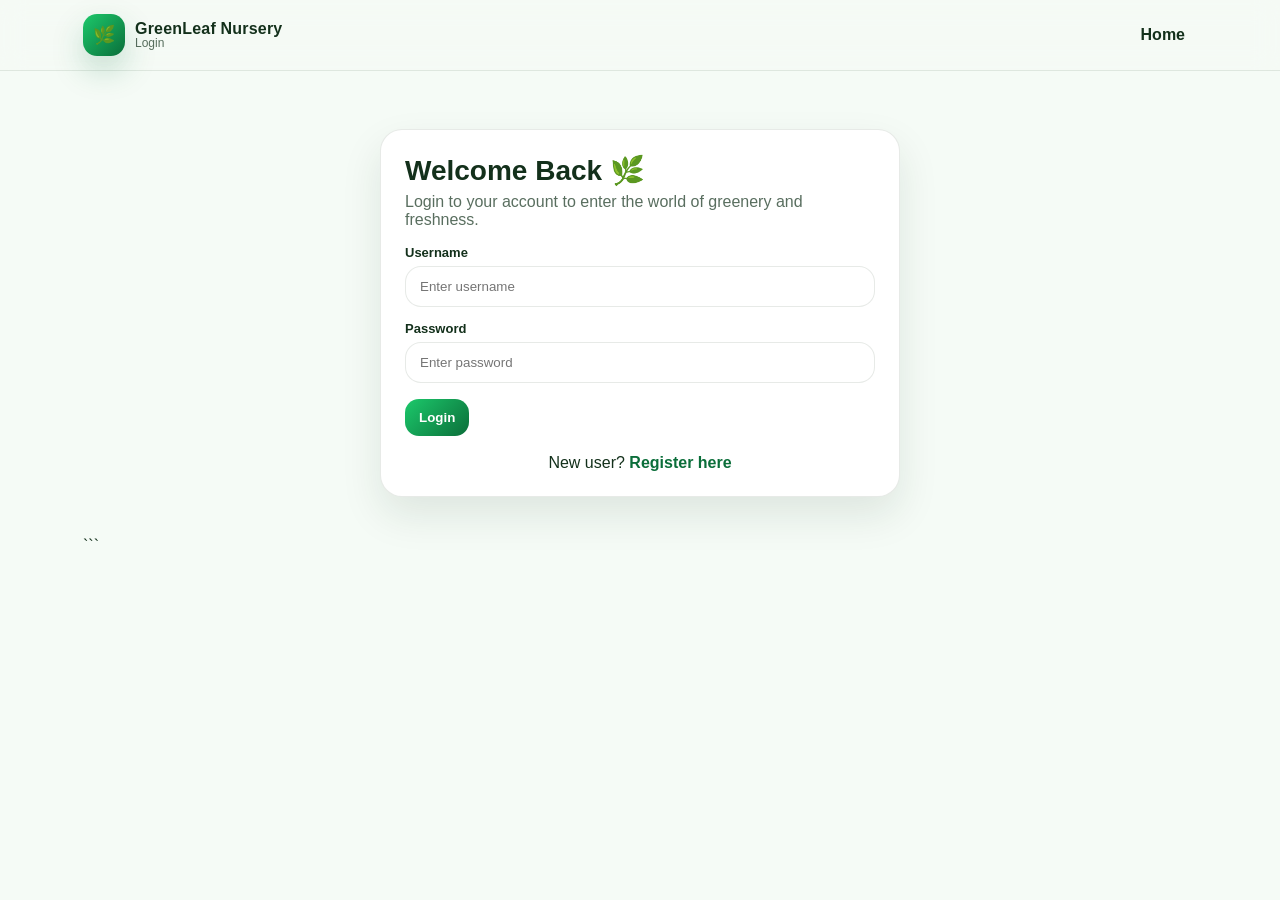
<file: src/main/resources/static/login.html>
<!DOCTYPE html>

<html lang="en">
<head>
    <meta charset="UTF-8">
    <meta name="viewport" content="width=device-width, initial-scale=1.0">
    <title>Login - GreenLeaf Nursery</title>


<link rel="stylesheet" href="css/style.css">

<style>
    .auth-wrap{
        max-width:1150px;
        margin:0 auto;
        padding:18px;
    }

    .auth-card{
        max-width:520px;
        margin:40px auto;
        background:#fff;
        border:1px solid rgba(19,48,27,0.10);
        border-radius:22px;
        box-shadow:0 18px 40px rgba(19,48,27,0.10);
        padding:24px;
    }

    .auth-title{
        margin:0;
        font-size:28px;
        font-weight:900;
    }

    .auth-sub{
        color:rgba(19,48,27,0.70);
        margin-top:6px;
    }

    .field{
        display:grid;
        gap:6px;
        margin-top:14px;
    }

    label{
        font-weight:800;
        font-size:13px;
    }

    input{
        width:100%;
        padding:12px 14px;
        border-radius:16px;
        border:1px solid rgba(19,48,27,0.10);
        outline:none;
        font-family:inherit;
    }

    .error{
        color:#c62828;
        margin-top:10px;
        font-weight:700;
    }

    .bottom{
        margin-top:18px;
        text-align:center;
    }

    .bottom a{
        color:#0b6e3a;
        font-weight:700;
        text-decoration:none;
    }
</style>


</head>
<body>

<header class="nav">
    <div class="nav-inner">

    <div class="brand"
         onclick="window.location.href='index.html'">

        <div class="logo">🌿</div>

        <div class="brand-text">
            <div class="brand-name">
                GreenLeaf Nursery
            </div>

            <div class="brand-sub">
                Login
            </div>
        </div>
    </div>

    <nav class="nav-links">
        <a href="index.html">
            Home
        </a>
    </nav>

</div>


</header>

<div class="auth-wrap">


<div class="auth-card">

    <h2 class="auth-title">
        Welcome Back 🌿
    </h2>

    <p class="auth-sub">
        Login to your account to enter the world of greenery and freshness.
    </p>

    <div class="field">
        <label>Username</label>
        <input
                id="username"
                placeholder="Enter username">
    </div>

    <div class="field">
        <label>Password</label>
        <input
                id="password"
                type="password"
                placeholder="Enter password">
    </div>

    <div style="margin-top:16px;">
        <button
                class="btn btn-primary"
                onclick="login()">
            Login
        </button>
    </div>

    <div
            id="error"
            class="error">
    </div>

    <div class="bottom">
        New user?
        <a href="register.html">
            Register here
        </a>
    </div>

</div>
```

</div>

<script src="js/login.js"></script>

</body>
</html>
</file>
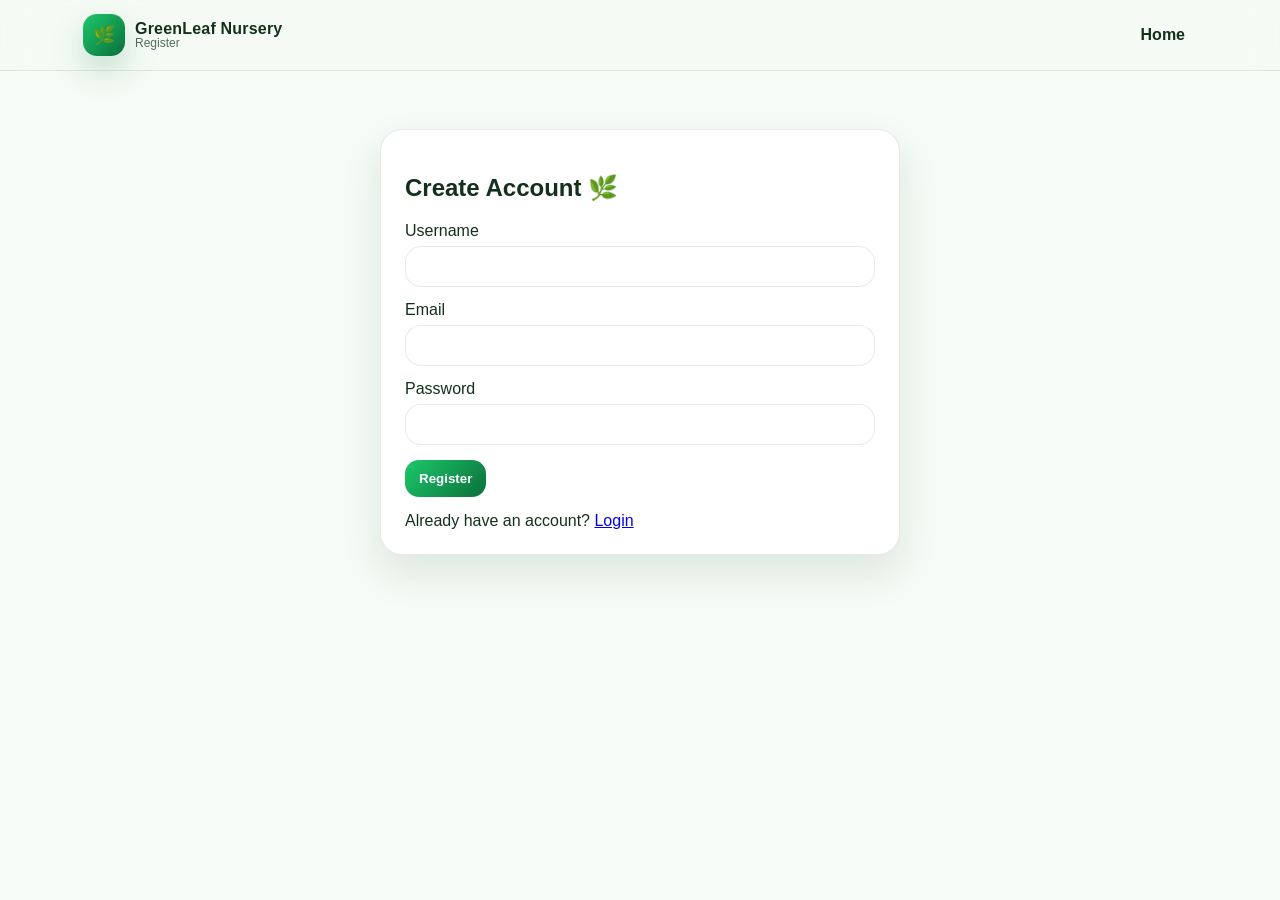
<file: src/main/resources/static/register.html>
<!DOCTYPE html>
<html lang="en">
<head>
    <meta charset="UTF-8">
    <meta name="viewport"
          content="width=device-width, initial-scale=1.0">

    <title>Register - GreenLeaf Nursery</title>

    <link rel="stylesheet" href="css/style.css">

    <style>
        .auth-wrap{
            max-width:1150px;
            margin:0 auto;
            padding:18px;
        }

        .auth-card{
            max-width:520px;
            margin:40px auto;
            background:#fff;
            border:1px solid rgba(19,48,27,0.10);
            border-radius:22px;
            box-shadow:0 18px 40px rgba(19,48,27,0.10);
            padding:24px;
        }

        .field{
            display:grid;
            gap:6px;
            margin-top:14px;
        }

        input{
            width:100%;
            padding:12px 14px;
            border-radius:16px;
            border:1px solid rgba(19,48,27,0.10);
        }

        .msg{
            margin-top:12px;
            font-weight:700;
        }

        .success{
            color:green;
        }

        .error{
            color:red;
        }
    </style>
</head>
<body>

<header class="nav">
    <div class="nav-inner">

        <div class="brand"
             onclick="window.location.href='index.html'">

            <div class="logo">🌿</div>

            <div class="brand-text">
                <div class="brand-name">
                    GreenLeaf Nursery
                </div>

                <div class="brand-sub">
                    Register
                </div>
            </div>

        </div>

        <nav class="nav-links">
            <a href="index.html">
                Home
            </a>
        </nav>

    </div>
</header>

<div class="auth-wrap">

    <div class="auth-card">

        <h2>Create Account 🌿</h2>

        <div class="field">
            <label>Username</label>
            <input id="username">
        </div>

        <div class="field">
            <label>Email</label>
            <input id="email">
        </div>

        <div class="field">
            <label>Password</label>
            <input
                    id="password"
                    type="password">
        </div>

        <div style="margin-top:15px;">
            <button
                    class="btn btn-primary"
                    onclick="registerUser()">
                Register
            </button>
        </div>

        <div
                id="message"
                class="msg">
        </div>

        <div style="margin-top:15px;">
            Already have an account?
            <a href="login.html">
                Login
            </a>
        </div>

    </div>

</div>

<script src="js/register.js"></script>

</body>
</html>
</file>
<file: src/main/resources/static/css/style.css>
:root{
  --bg: #f5fbf6;
  --card: #ffffff;
  --text: #13301b;
  --muted: rgba(19,48,27,0.70);
  --line: rgba(19,48,27,0.10);
  --green1: #1cc96b;
  --green2: #0b6e3a;
  --shadow: 0 18px 40px rgba(19,48,27,0.10);
  --shadow2: 0 22px 45px rgba(19,48,27,0.14);
  --radius: 22px;
}

* { box-sizing: border-box; }
html { scroll-behavior: smooth; }
body {
  margin: 0;
  font-family: "Poppins", sans-serif;
  background: var(--bg);
  color: var(--text);
}

/* Navbar */
.nav{
  position: sticky;
  top: 0;
  z-index: 10;
  background: rgba(245, 251, 246, 0.80);
  backdrop-filter: blur(12px);
  border-bottom: 1px solid var(--line);
}
.nav-inner{
  max-width: 1150px;
  margin: 0 auto;
  padding: 14px 18px;
  display: flex;
  align-items: center;
  justify-content: space-between;
  gap: 14px;
}
.brand{
  display: flex;
  align-items: center;
  gap: 10px;
  cursor: pointer;
  user-select: none;
}
.logo{
  width: 42px;
  height: 42px;
  border-radius: 14px;
  display: grid;
  place-items: center;
  background: linear-gradient(135deg, var(--green1), var(--green2));
  box-shadow: 0 14px 32px rgba(11,110,58,0.22);
  color: #fff;
  font-size: 18px;
}
.brand-text{ line-height: 1.1; }
.brand-name{
  font-weight: 700;
  letter-spacing: 0.2px;
}
.brand-sub{
  font-size: 12px;
  color: var(--muted);
  font-weight: 500;
}

.nav-links{
  display: flex;
  align-items: center;
  gap: 6px;
}
.nav-links a{
  text-decoration: none;
  color: var(--text);
  font-weight: 600;
  padding: 10px 12px;
  border-radius: 14px;
  transition: 0.15s ease;
}
.nav-links a:hover{
  background: rgba(19,48,27,0.08);
}
.nav-links .active{
  background: rgba(28,201,107,0.14);
  color: var(--green2);
  border: 1px solid rgba(11,110,58,0.15);
}

.nav-cta{
  text-decoration: none;
  background: var(--text);
  color: #fff;
  padding: 10px 14px;
  border-radius: 14px;
  font-weight: 700;
  box-shadow: 0 14px 32px rgba(19,48,27,0.18);
}

/* Hero */
.hero{
  max-width: 1150px;
  margin: 0 auto;
  padding: 22px 18px 6px;
}
.hero-inner{
  display: grid;
  grid-template-columns: 1.2fr 0.8fr;
  gap: 16px;
  align-items: stretch;
}
.hero-card{
  border-radius: var(--radius);
  border: 1px solid var(--line);
  background: linear-gradient(135deg, #eafff0, #f5fbf6);
  box-shadow: var(--shadow);
  padding: 22px;
  position: relative;
  overflow: hidden;
}
.hero-card::after{
  content:"";
  position: absolute;
  width: 320px;
  height: 320px;
  right: -140px;
  top: -140px;
  background: radial-gradient(circle, rgba(28,201,107,0.55), rgba(28,201,107,0));
}

.hero-tag{
  display: inline-block;
  font-weight: 700;
  font-size: 13px;
  color: var(--green2);
  background: rgba(28,201,107,0.12);
  border: 1px solid rgba(11,110,58,0.15);
  padding: 8px 12px;
  border-radius: 999px;
  position: relative;
  z-index: 2;
}

.hero h1{
  font-size: 38px;
  line-height: 1.12;
  margin: 14px 0 10px;
  letter-spacing: -0.4px;
  position: relative;
  z-index: 2;
}
.hero p{
  margin: 0 0 16px;
  color: rgba(19,48,27,0.85);
  position: relative;
  z-index: 2;
}

.hero-actions{
  display: flex;
  gap: 10px;
  flex-wrap: wrap;
  position: relative;
  z-index: 2;
}
.btn{
  border: none;
  cursor: pointer;
  padding: 11px 14px;
  border-radius: 14px;
  font-weight: 700;
  transition: transform 0.15s ease, box-shadow 0.15s ease;
  display: inline-flex;
  align-items: center;
  justify-content: center;
  text-decoration: none;
}
.btn:hover{
  transform: translateY(-2px);
  box-shadow: 0 14px 28px rgba(19,48,27,0.12);
}
.btn-primary{
  background: linear-gradient(135deg, var(--green1), var(--green2));
  color: white;
}
.btn-ghost{
  background: #fff;
  color: var(--text);
  border: 1px solid var(--line);
}

.hero-stats{
  margin-top: 14px;
  display: grid;
  grid-template-columns: repeat(3,1fr);
  gap: 10px;
  position: relative;
  z-index: 2;
}
.stat{
  background: rgba(255,255,255,0.85);
  border: 1px solid var(--line);
  border-radius: 18px;
  padding: 12px;
}
.stat-title{ font-weight: 800; font-size: 14px; }
.stat-sub{ color: var(--muted); font-size: 12px; }

.hero-side{
  display: grid;
  gap: 12px;
}
.side-card{
  background: var(--card);
  border: 1px solid var(--line);
  border-radius: var(--radius);
  box-shadow: var(--shadow);
  padding: 18px;
}
.side-title{
  font-weight: 800;
  font-size: 16px;
}
.side-sub{
  color: var(--muted);
  font-size: 13px;
  margin-top: 2px;
}
.chips{
  display: flex;
  flex-wrap: wrap;
  gap: 8px;
  margin-top: 12px;
}
.chip{
  background: rgba(28,201,107,0.12);
  border: 1px solid rgba(11,110,58,0.15);
  color: var(--green2);
  font-weight: 700;
  font-size: 12px;
  padding: 8px 10px;
  border-radius: 999px;
}

.note{
  margin-top: 12px;
  background: linear-gradient(135deg, rgba(28,201,107,0.12), rgba(11,110,58,0.04));
  border: 1px solid rgba(11,110,58,0.12);
  border-radius: 18px;
  padding: 12px;
}
.note-title{ font-weight: 800; }
.note-sub{ color: var(--muted); font-size: 12px; }

/* Sections */
.section{
  max-width: 1150px;
  margin: 0 auto;
  padding: 12px 18px 34px;
}
.section-head{
  display: flex;
  align-items: flex-end;
  justify-content: space-between;
  gap: 12px;
}
.section h2{
  margin: 0;
  font-size: 22px;
}
.muted{ color: var(--muted); margin: 4px 0 0; }

.search-box{
  width: 260px;
  max-width: 100%;
}
.search-box input{
  width: 100%;
  padding: 12px 14px;
  border-radius: 16px;
  border: 1px solid var(--line);
  background: #fff;
  outline: none;
  font-weight: 600;
}

.grid{
  margin-top: 14px;
  display: grid;
  grid-template-columns: repeat(auto-fit, minmax(230px, 1fr));
  gap: 14px;
}

.card{
  background: var(--card);
  border: 1px solid var(--line);
  border-radius: 20px;
  overflow: hidden;
  box-shadow: var(--shadow);
  transition: transform 0.15s ease, box-shadow 0.15s ease;
  cursor: pointer;
}
.card:hover{
  transform: translateY(-4px);
  box-shadow: var(--shadow2);
}

.card-top{
  height: 120px;
  background: linear-gradient(135deg, rgba(28,201,107,0.25), rgba(11,110,58,0.08));
  position: relative;
}
.card-top::before{
  content:"";
  position: absolute;
  right: -45px;
  top: -45px;
  width: 140px;
  height: 140px;
  border-radius: 50px;
  background: radial-gradient(circle, rgba(28,201,107,0.55), rgba(28,201,107,0));
}

.card-body{
  padding: 14px;
}
.card-title{
  font-weight: 800;
  font-size: 16px;
  margin: 0 0 4px;
}
.card-sub{
  color: var(--muted);
  font-size: 13px;
  margin: 0;
}

.flower-img{
  width: 100%;
  height: 170px;
  object-fit: cover;
  display: block;
}
.flower-meta{
  display: flex;
  gap: 8px;
  flex-wrap: wrap;
  margin-top: 10px;
}
.badge{
  font-size: 12px;
  font-weight: 800;
  padding: 7px 10px;
  border-radius: 999px;
  border: 1px solid var(--line);
  background: rgba(19,48,27,0.04);
}

.empty-state{
  margin-top: 16px;
  border-radius: var(--radius);
  background: #fff;
  border: 1px solid var(--line);
  padding: 18px;
  text-align: center;
  box-shadow: var(--shadow);
}
.empty-icon{ font-size: 34px; }
.empty-title{ font-weight: 900; margin-top: 6px; }
.empty-sub{ color: var(--muted); font-weight: 600; font-size: 13px; }

.hidden{ display: none; }

.about-card{
  background: #fff;
  border: 1px solid var(--line);
  border-radius: var(--radius);
  box-shadow: var(--shadow);
  padding: 18px;
}
.about-grid{
  margin-top: 12px;
  display: grid;
  grid-template-columns: repeat(auto-fit, minmax(220px, 1fr));
  gap: 12px;
}
.about-box{
  border: 1px solid var(--line);
  background: linear-gradient(135deg, rgba(28,201,107,0.12), rgba(11,110,58,0.03));
  border-radius: 20px;
  padding: 14px;
}
.about-icon{ font-size: 22px; }
.about-title{ font-weight: 800; }
.about-sub{ color: var(--muted); font-size: 13px; }

.contact-card{
  display: flex;
  justify-content: space-between;
  gap: 12px;
  flex-wrap: wrap;
  background: #fff;
  border: 1px solid var(--line);
  border-radius: var(--radius);
  padding: 18px;
  box-shadow: var(--shadow);
}
.contact-list{
  margin-top: 10px;
  display: grid;
  gap: 8px;
}
.contact-item{
  display: flex;
  gap: 10px;
  flex-wrap: wrap;
}
.contact-label{
  font-weight: 900;
}
.contact-value{
  color: var(--muted);
  font-weight: 600;
}
.contact-actions{
  display: flex;
  gap: 10px;
  align-items: center;
}

.page-bottom{
  margin-top: 18px;
  display: flex;
  justify-content: center;
}

.footer{
  max-width: 1150px;
  margin: 0 auto;
  padding: 18px;
  font-weight: 600;
  font-size: 13px;
  color: rgba(19,48,27,0.75);
  display: flex;
  justify-content: space-between;
  gap: 10px;
  flex-wrap: wrap;
}

/* Responsive */
@media (max-width: 900px){
  .hero-inner{ grid-template-columns: 1fr; }
  .hero h1{ font-size: 32px; }
}
@media (max-width: 650px){
  .nav-links{ display: none; }
  .section-head{
    flex-direction: column;
    align-items: stretch;
  }
  .search-box{ width: 100%; }
}
</file>
